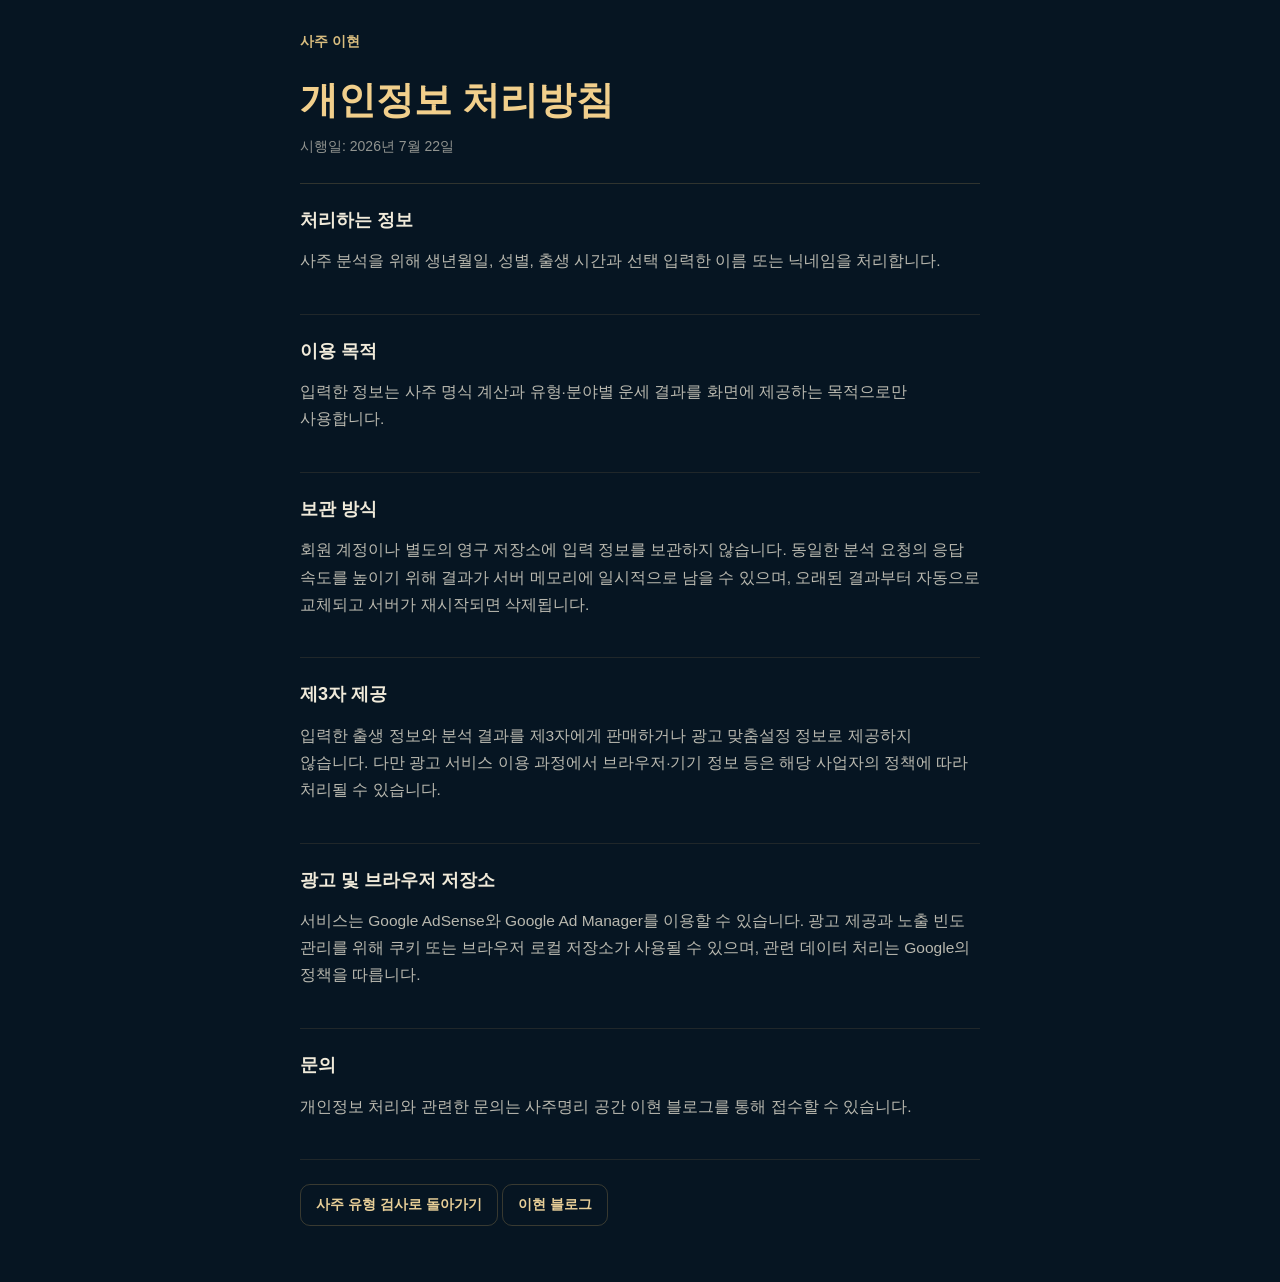
<file: saju_web/static/privacy/index.html>
<!doctype html>
<html lang="ko">
  <head>
    <meta charset="utf-8" />
    <meta name="viewport" content="width=device-width, initial-scale=1" />
    <title>개인정보 처리방침 | 사주 이현</title>
    <meta name="description" content="사주 이현의 개인정보 처리방침입니다." />
    <link rel="canonical" href="https://aisajuleehyeon.com/privacy/" />
    <link rel="icon" href="/favicon.svg?v=five-elements-v1" type="image/svg+xml" />
    <link rel="icon" href="/favicon.ico?v=five-elements-v1" sizes="any" />
    <link rel="icon" href="/favicon.png?v=five-elements-v1" type="image/png" />
    <link rel="apple-touch-icon" href="/apple-touch-icon.png?v=five-elements-v1" />
    <meta name="theme-color" content="#061522" />
    <style>
      :root { color-scheme: dark; font-family: -apple-system, BlinkMacSystemFont, "Segoe UI", "Noto Sans KR", sans-serif; }
      * { box-sizing: border-box; }
      body { margin: 0; min-height: 100vh; padding: 32px 18px 56px; background: #061522; color: rgba(255, 248, 230, 0.88); }
      main { width: min(100%, 680px); margin: 0 auto; }
      header { padding-bottom: 24px; border-bottom: 1px solid rgba(216, 174, 99, 0.2); }
      header a { color: #d9bd7f; font-size: 14px; font-weight: 750; text-decoration: none; }
      h1 { margin: 24px 0 8px; color: #f1cf8c; font-family: "Batang", serif; font-size: clamp(28px, 7vw, 38px); letter-spacing: 0; }
      header p { margin: 0; color: rgba(255, 248, 230, 0.56); font-size: 14px; }
      section { padding: 24px 0; border-bottom: 1px solid rgba(216, 174, 99, 0.12); }
      h2 { margin: 0 0 10px; color: rgba(255, 248, 230, 0.94); font-size: 18px; letter-spacing: 0; }
      p, li { color: rgba(255, 248, 230, 0.72); font-size: 15.5px; line-height: 1.75; word-break: keep-all; }
      ul { margin: 0; padding-left: 20px; }
      footer { padding-top: 24px; }
      footer a { display: inline-flex; min-height: 42px; align-items: center; padding: 0 15px; border: 1px solid rgba(216, 174, 99, 0.24); border-radius: 10px; color: #e8cf98; font-size: 14px; font-weight: 800; text-decoration: none; }
    </style>
  </head>
  <body>
    <main>
      <header>
        <a href="/">사주 이현</a>
        <h1>개인정보 처리방침</h1>
        <p>시행일: 2026년 7월 22일</p>
      </header>

      <section>
        <h2>처리하는 정보</h2>
        <p>사주 분석을 위해 생년월일, 성별, 출생 시간과 선택 입력한 이름 또는 닉네임을 처리합니다.</p>
      </section>

      <section>
        <h2>이용 목적</h2>
        <p>입력한 정보는 사주 명식 계산과 유형·분야별 운세 결과를 화면에 제공하는 목적으로만 사용합니다.</p>
      </section>

      <section>
        <h2>보관 방식</h2>
        <p>회원 계정이나 별도의 영구 저장소에 입력 정보를 보관하지 않습니다. 동일한 분석 요청의 응답 속도를 높이기 위해 결과가 서버 메모리에 일시적으로 남을 수 있으며, 오래된 결과부터 자동으로 교체되고 서버가 재시작되면 삭제됩니다.</p>
      </section>

      <section>
        <h2>제3자 제공</h2>
        <p>입력한 출생 정보와 분석 결과를 제3자에게 판매하거나 광고 맞춤설정 정보로 제공하지 않습니다. 다만 광고 서비스 이용 과정에서 브라우저·기기 정보 등은 해당 사업자의 정책에 따라 처리될 수 있습니다.</p>
      </section>

      <section>
        <h2>광고 및 브라우저 저장소</h2>
        <p>서비스는 Google AdSense와 Google Ad Manager를 이용할 수 있습니다. 광고 제공과 노출 빈도 관리를 위해 쿠키 또는 브라우저 로컬 저장소가 사용될 수 있으며, 관련 데이터 처리는 Google의 정책을 따릅니다.</p>
      </section>

      <section>
        <h2>문의</h2>
        <p>개인정보 처리와 관련한 문의는 사주명리 공간 이현 블로그를 통해 접수할 수 있습니다.</p>
      </section>

      <footer>
        <a href="/">사주 유형 검사로 돌아가기</a>
        <a href="https://place-leehyeon.tistory.com/" target="_blank" rel="noopener noreferrer">이현 블로그</a>
      </footer>
    </main>
  </body>
</html>
</file>
